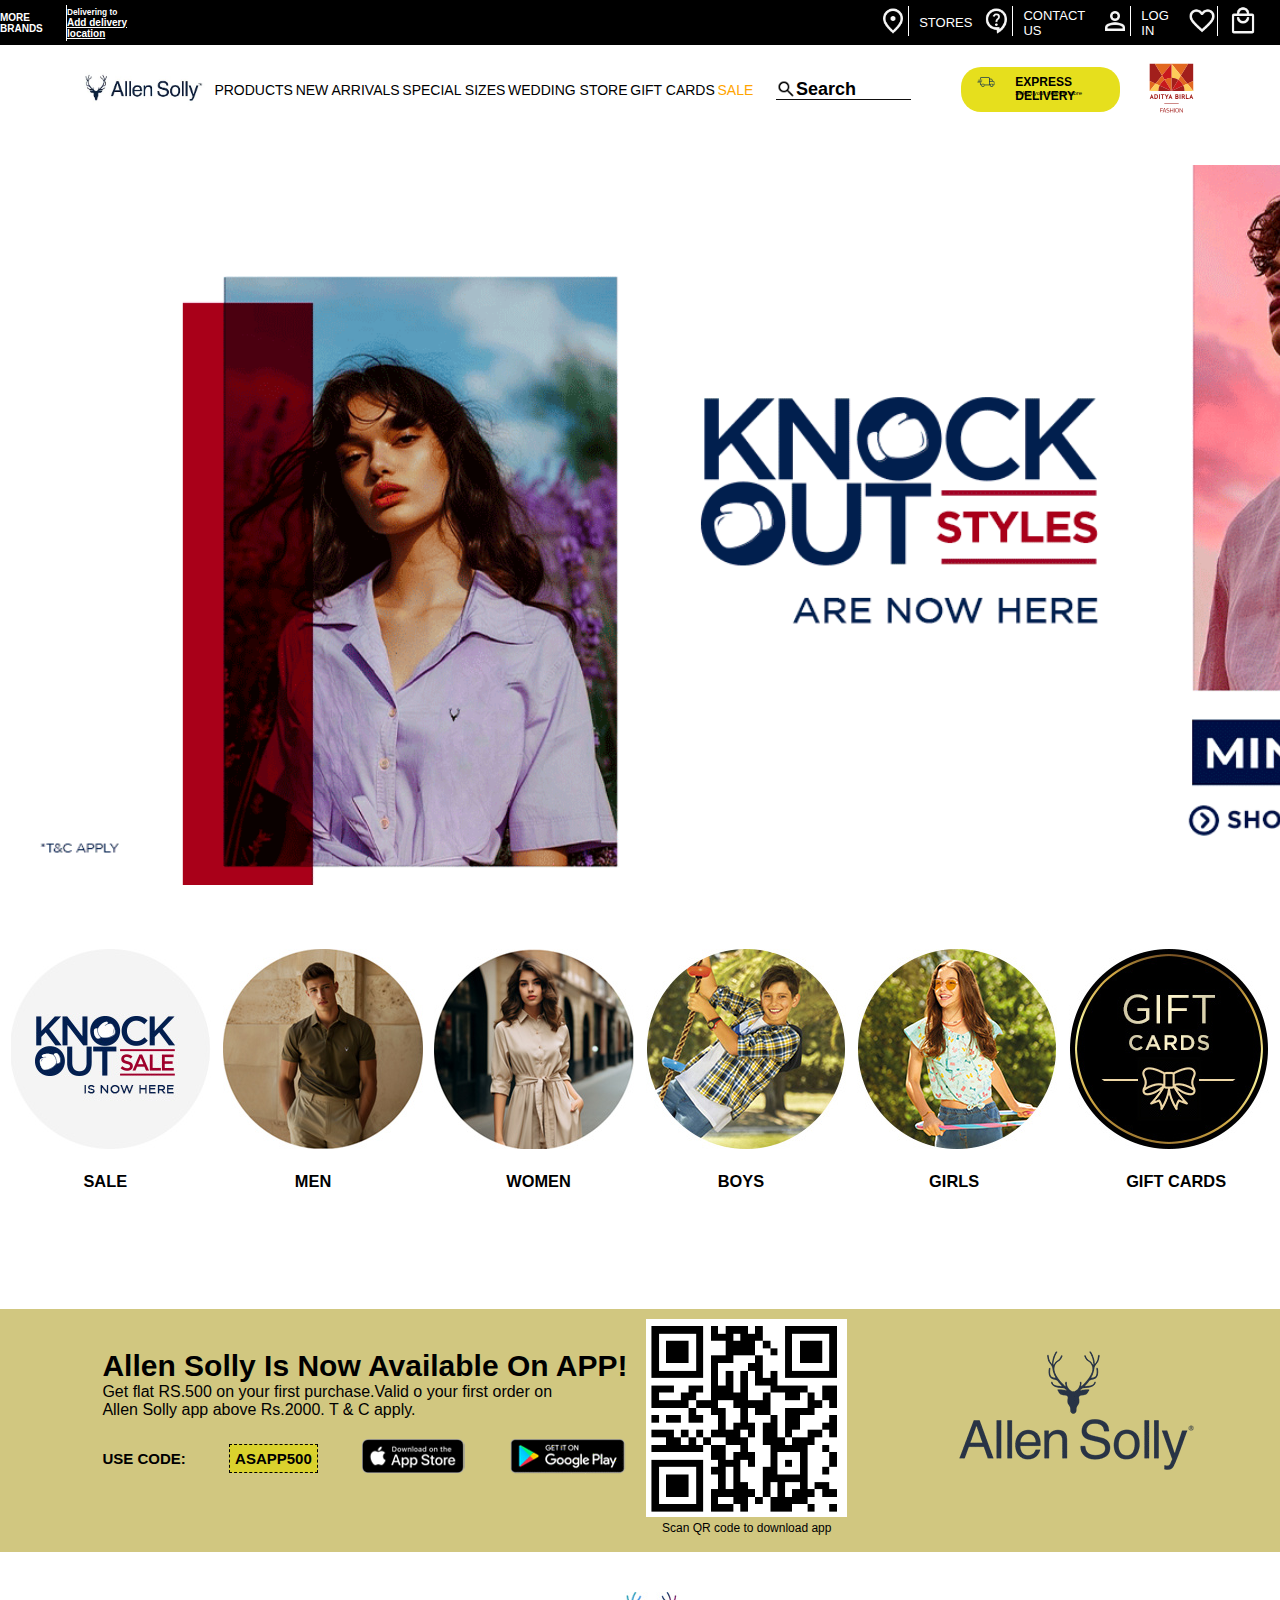
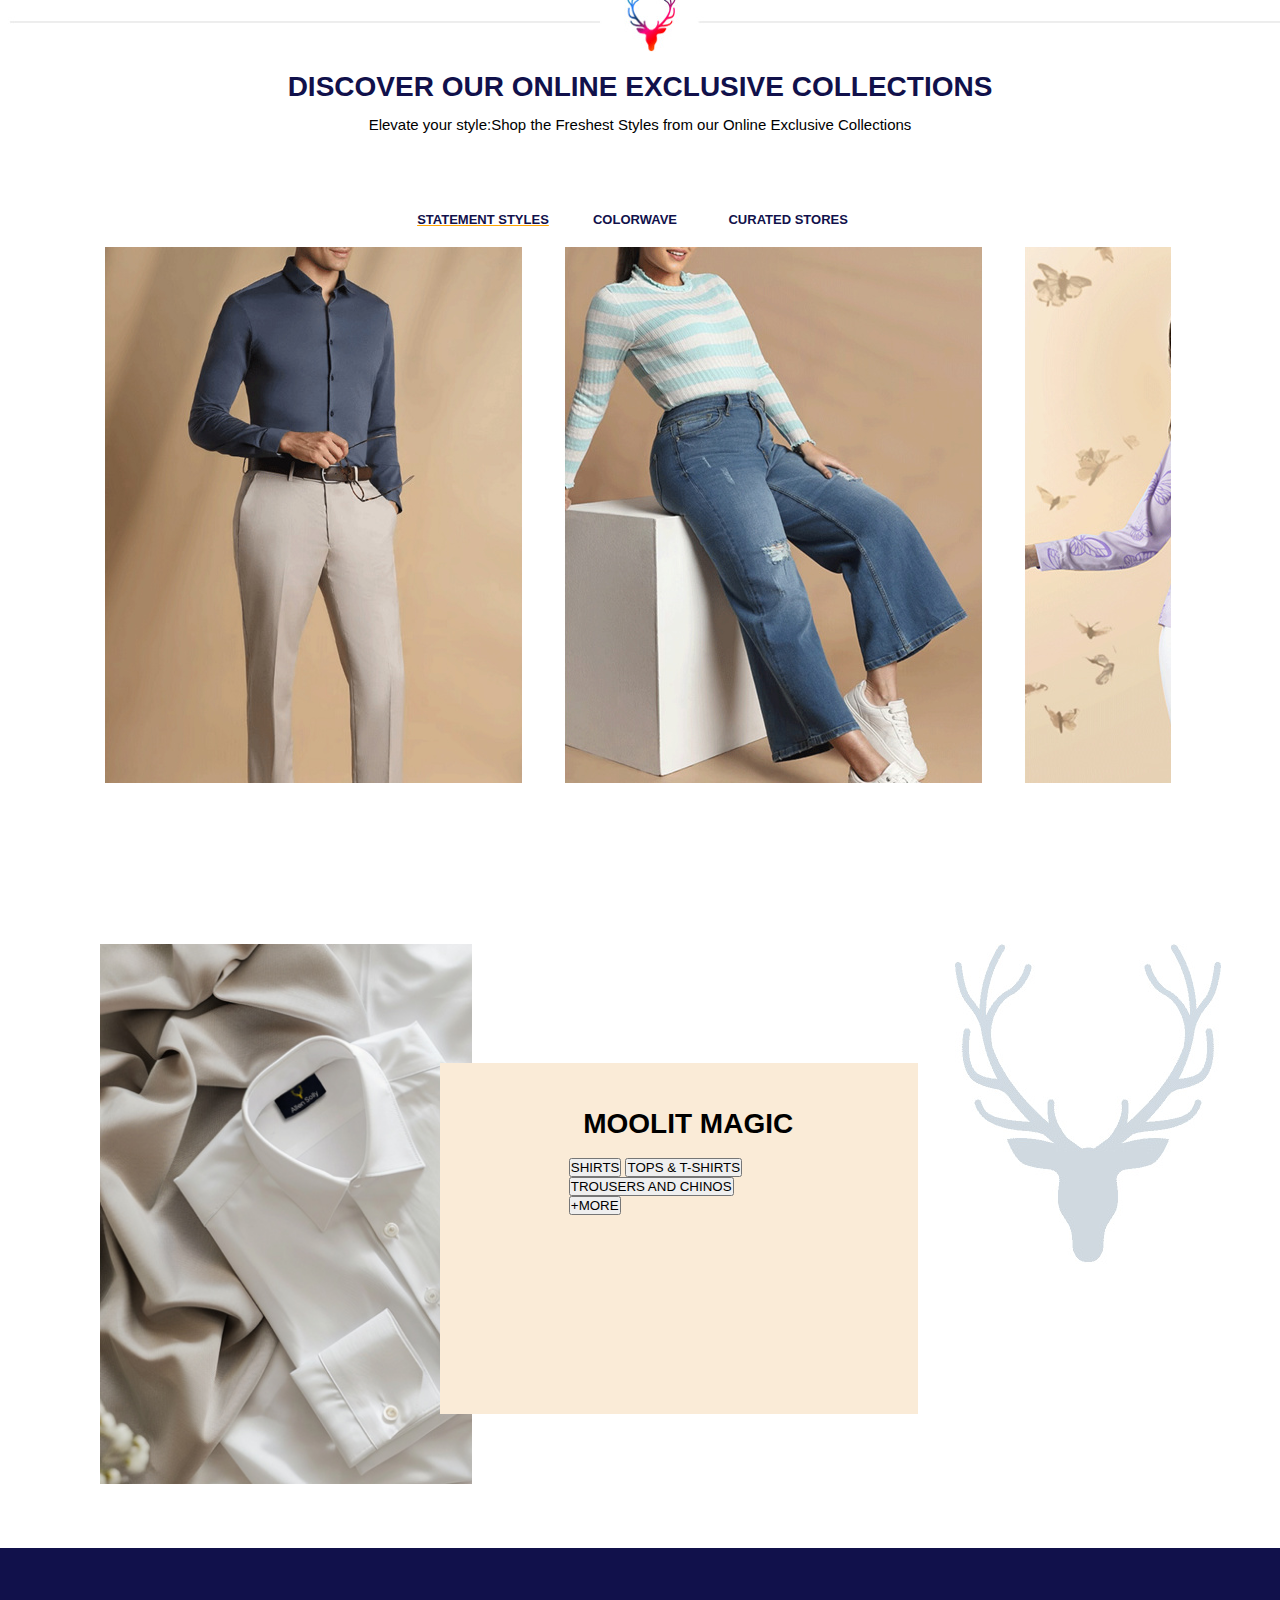
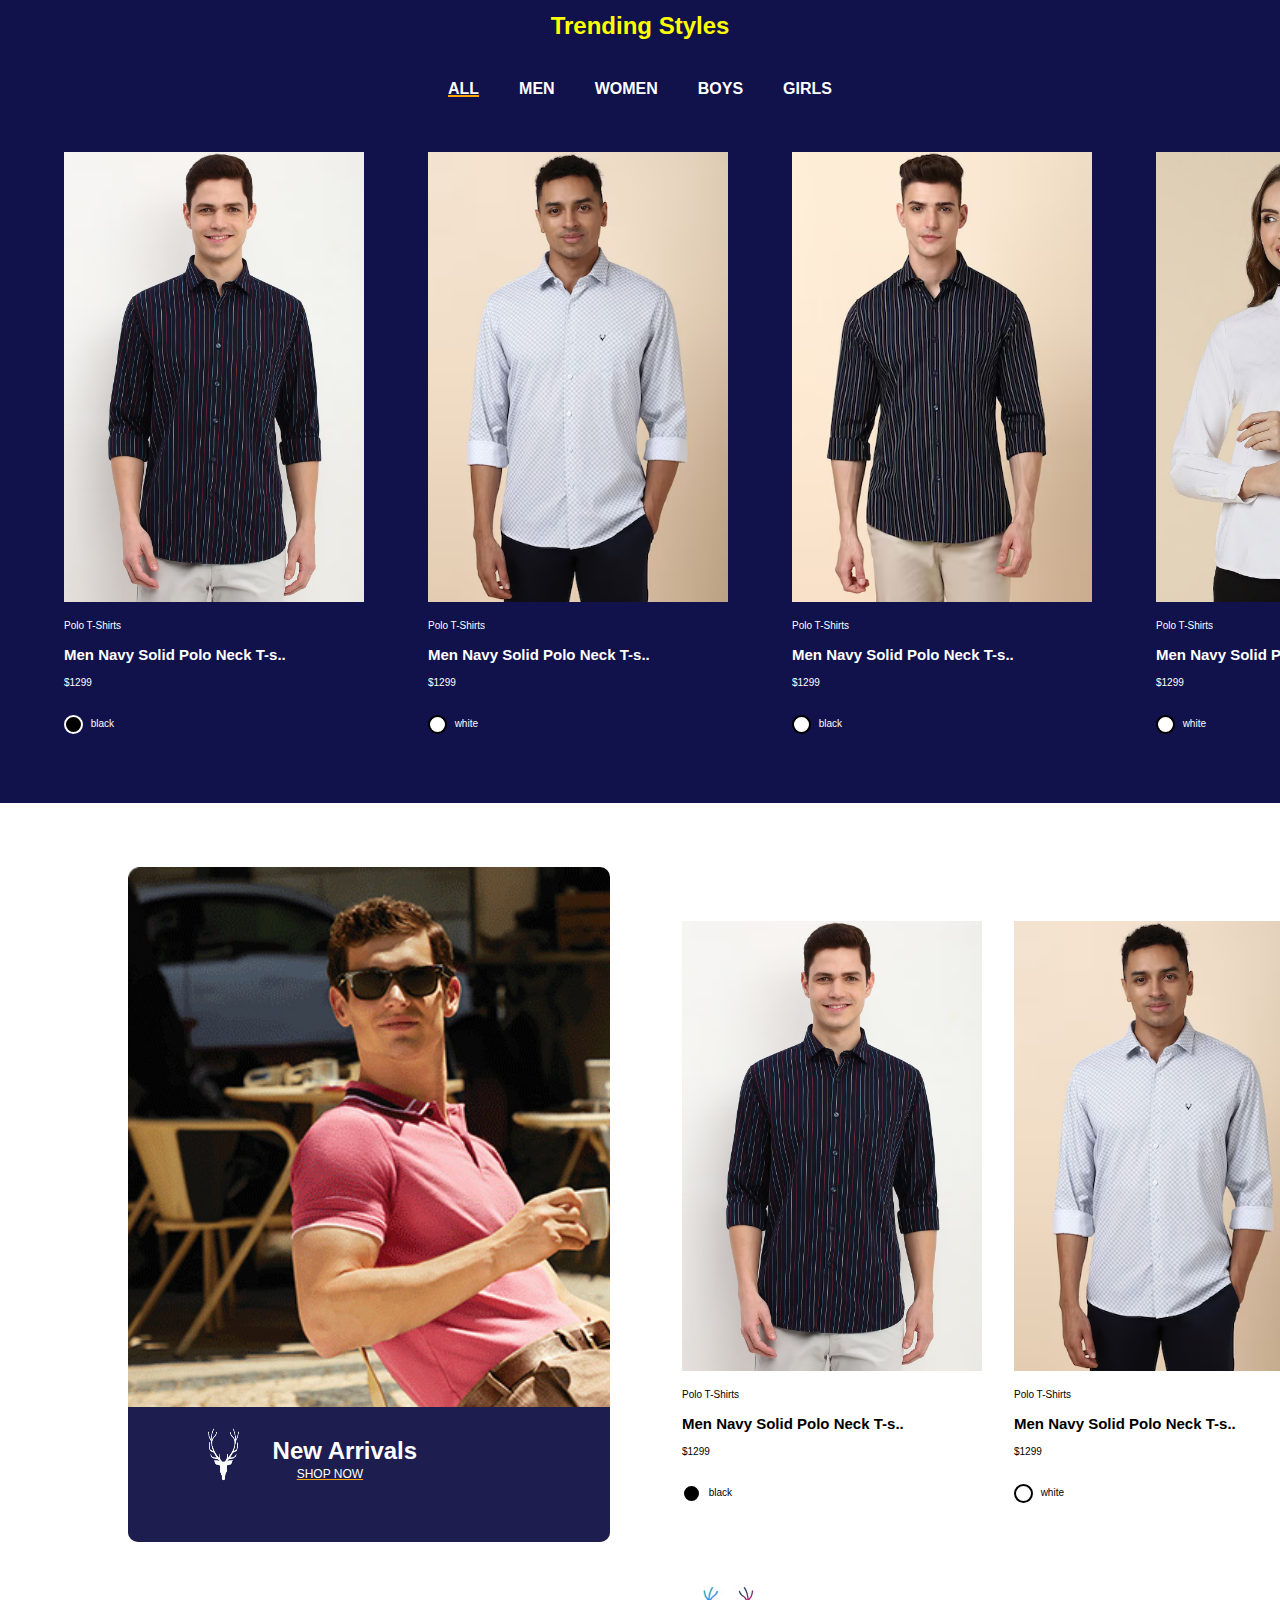
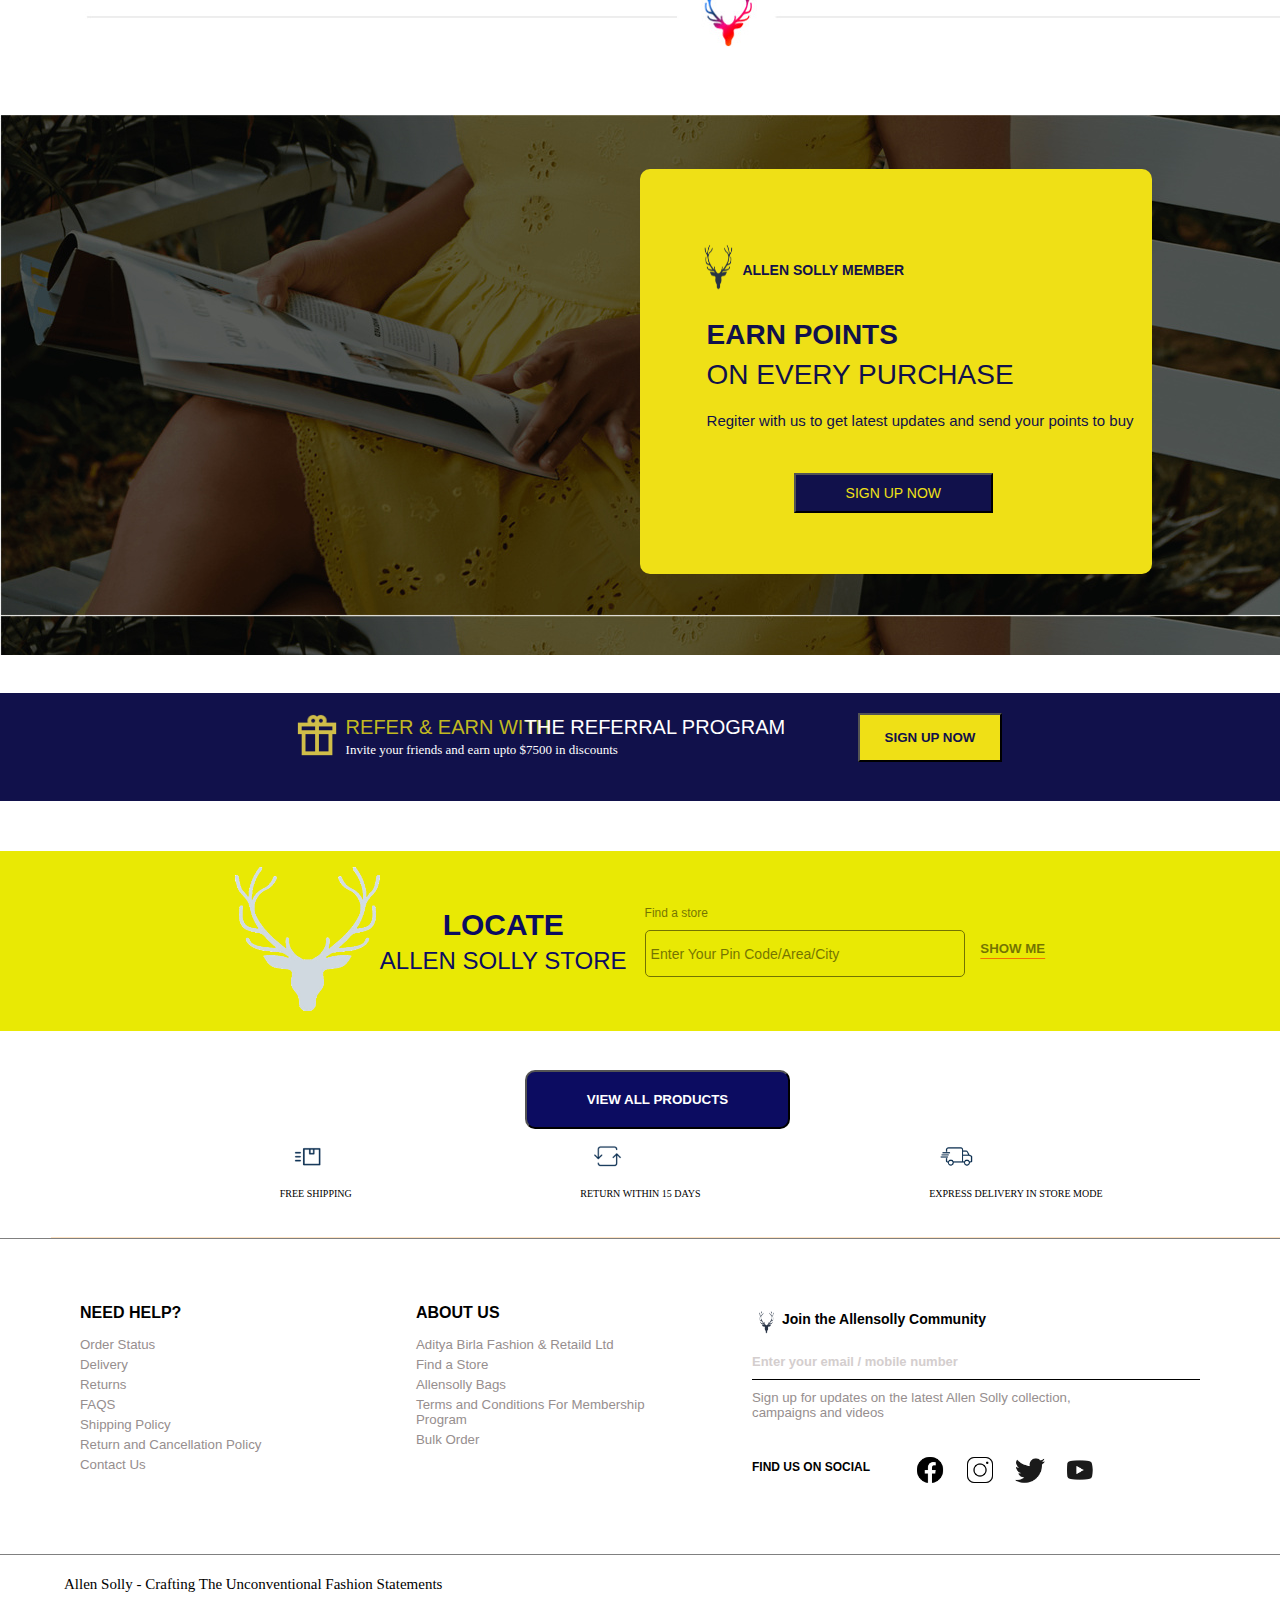
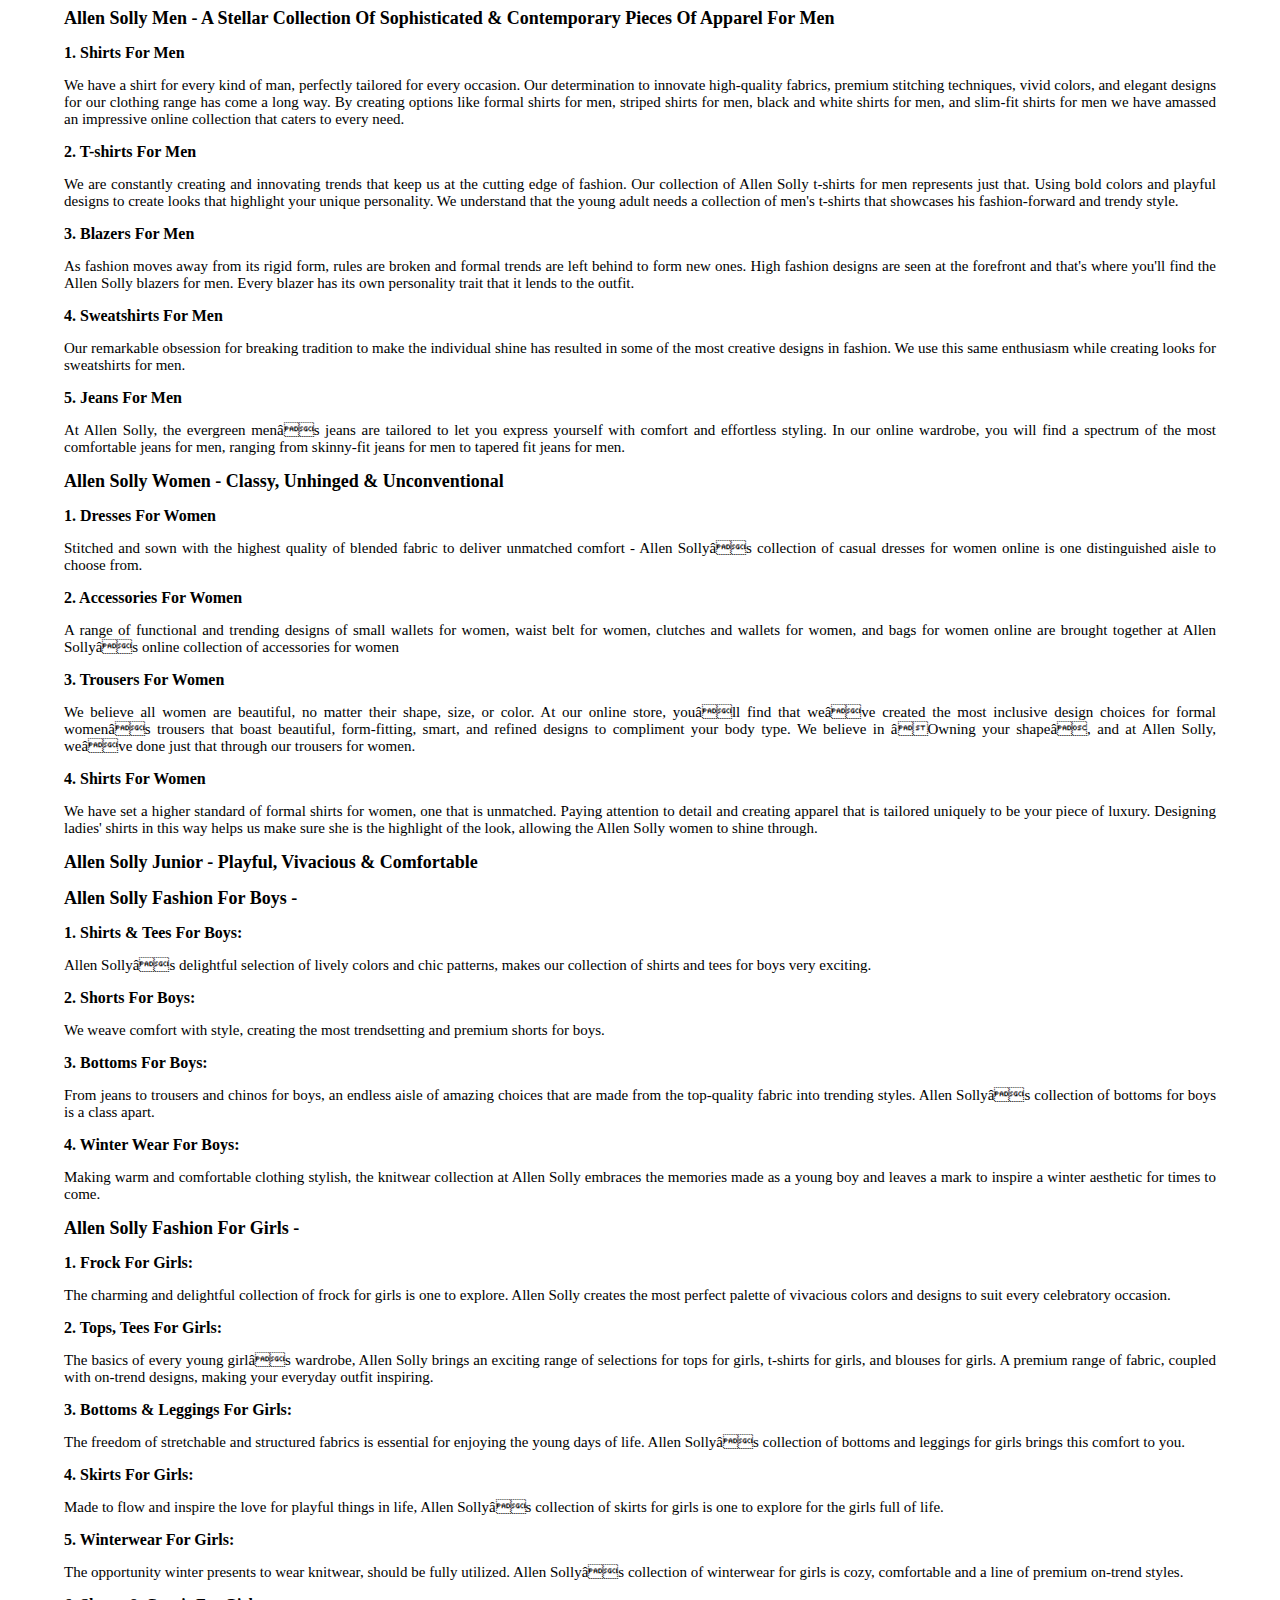
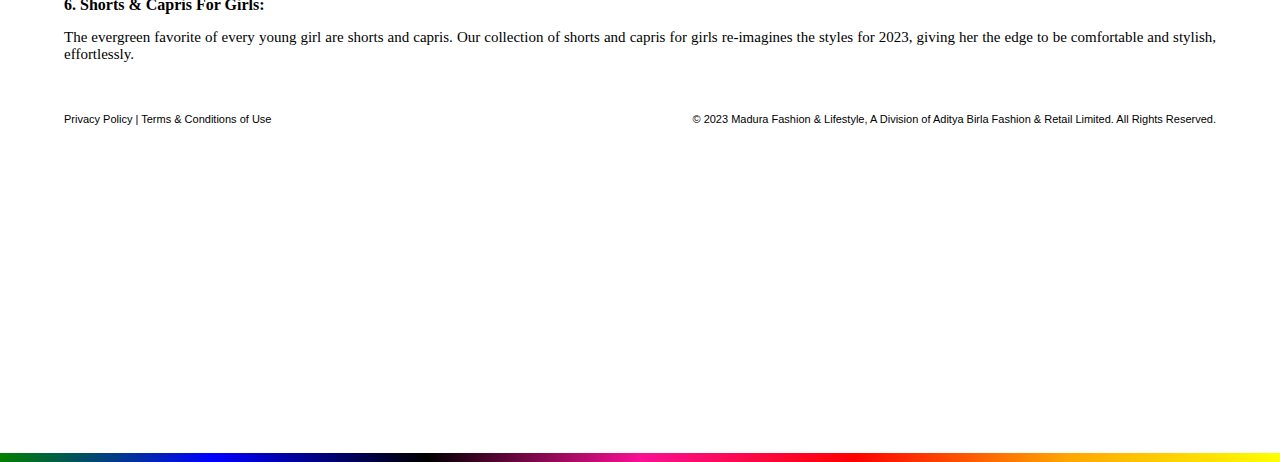
<file: allen.html>
<!DOCTYPE html>
<html lang="en">
<head>
    <meta charset="UTF-8">
    <meta name="viewport" content="width=device-width, initial-scale=1.0">
    <title>Document</title>
    <link rel="stylesheet" href="allenstyle.css">
</head>
<body>
    <div class="head">
        <div class="left">
            <div class="more"><h4>MORE BRANDS</h4></div>
            <div class="del">
                <h5>Delivering to</h5>
                <p><u><b>Add delivery location</b></u></p>
            </div>
        </div>
        <div class="right">
            <ul>
                <li>
                    <img src="./images/location.png" alt=""class="im">
                </li>
                <li>STORES</li>
                <li><img src="./images/i.png" alt="" class="im"></li>
                <li>CONTACT US</li>
                <li><img src="./images/PERSON.png" alt="" class="im"></li>
                <li>LOG IN</li>
                <li><img src="./images/favorite.png" alt="" class="im"></li>
                <li><img src="./images/cart.png" alt="" ></li>
            </ul>
        </div>
    </div>
    <div class="nav">
        <div class="left2">
            <div class="allen"><img src="./images/allen.jpg" alt="">
            </div>
            <div class="navbar">
                <ul>
                    <li>PRODUCTS</li>
                    <li>NEW ARRIVALS</li>
                    <li>SPECIAL SIZES</li>
                    <li>WEDDING STORE</li>
                    <li>GIFT CARDS</li>
                    <li style="color: orange;">SALE</li>
                </ul>
            </div>
        </div>
        <div class="right2">
            <div class="cont">
                <div class="searchim">
                    <div class="ico">
                        <img src="./images/search.png" alt="" height="20px" width="20px">
                    </div>
                    <div class="fns">
                        <h1 style="font-size: 18px;font-family: Arial, Helvetica, sans-serif;">Search</h1>
                    </div>
                    
                </div>
                <div class="ed">
                    <div class="truck"><img src="./images/van2.png" alt=""></div>
                    <h1 class="expr">EXPRESS DELIVERY</h1>
                    <p>Select your nearest store</p>
                </div>
                <div class="adi"><img src="./images/ambani.svg" alt=""></div>
            </div>
        </div>
        </div>

<div class="caro">
</div>
<div class="knock">
    <div class="one">
        <img src="./images/1.jpeg" alt="">
        <h3>SALE</h3>
    </div>
    <div class="two">
        <img src="./images/2 (2).jpeg" alt="">
        <h3>MEN</h3>
    </div>
    <div class="three">
        <img src="./images/3.jpeg" alt="">
        <h3>WOMEN</h3>
    </div>
    <div class="four">
        <img src="./images/4 (2).jpeg" alt="">
        <h3>BOYS</h3>
    </div>
    <div class="five">
        <img src="./images/5 (2).jpeg" alt="">
        <h3>GIRLS</h3>
    </div>
    <div class="six">
        <img src="./images/6.jpeg" alt="">
        <div class="gif">        <h3>GIFT CARDS</h3>
        </div>
    </div>
</div>
<div class="qr">
    <div class="content">
        <h2>Allen Solly Is Now Available On APP!</h2>
        <p>Get flat RS.500 on your first purchase.Valid o your first order on <br> Allen Solly app above Rs.2000. T & C apply. </p>
        <div class="code">
            <ul>
                <li>USE CODE:</li>
                <li class="cc">ASAPP500</li>
                <li><img src="./images/appstore.png" alt=""></li>
                <li><img src="./images/gplay.png" alt=""></li>
            </ul>
        </div>
    </div>
    <div class="qrimg">
        <div class="qcode">
            <img src="./images/qr code.png" alt="qrcode">
            <p>Scan QR code to download app</p>
        </div>
    </div>
    <div class="asol">
        <img src="./images/lln.png" alt="">
    </div>
</div>
<div class="logdiv">
    <img src="./images/headr (1).jpeg" alt="">
    <h2>DISCOVER OUR ONLINE EXCLUSIVE COLLECTIONS </h2>
    <p>Elevate your style:Shop the Freshest Styles from our Online Exclusive Collections</p>
</div>
<div class="scroll1">
    <div class="schead">
        <ul>
            <li style="text-decoration: 1.2px underline orange;">STATEMENT STYLES</li>
            <li style="padding-left: 9%;">COLORWAVE</li>
            <li >CURATED STORES</li>
        </ul>
    </div>
    <div class="card1">
        <div class="card1im">
            <img src="./images/men1.jpeg" alt="">
        </div>
        <div class="card1im">
            <img src="./images/pant.jpeg" alt="">
        </div>
        <div class="card1im">
            <img src="./images/women.jpeg" alt="">          
        </div>
        <div class="card1im">
            <img src="./images/bag.jpeg" alt="">
       
        </div>
    </div>
</div>
<div class="moonlit">
    <div class="box4">
        <div class="buto">
            <h4>MOOLIT MAGIC</h4> 
            <div class="mm1">
                <button>SHIRTS</button>
                <button>TOPS & T-SHIRTS</button>
            </div>
            <div class="mm2">
                <button>TROUSERS AND CHINOS</button>
                <button>+MORE</button>
            </div>
        </div>
    </div>
    <div class="shirt">
    </div>
    <div class="allenl">
        <img src="./images/logos.jpeg" alt="">
    </div>
</div>
<div class="trending">
    <h2>Trending Styles</h2>
    <div class="all">
        <ul>
            <li style="text-decoration: 2px underline orange;"><b>ALL</b></li>
            <li><b>MEN</b></li>
            <li><b>WOMEN</b></li>
            <li><b>BOYS</b></li>
            <li><b>GIRLS</b></li>
        </ul>
    </div>
    <div class="scroll2">
        <div class="card2"><img src="./images/shirt1" alt="">
        <p>Polo T-Shirts</p>
        <h3>Men Navy Solid Polo Neck T-s..</h2>
        <p>$1299</p>
    <div class="r">
        <div class="radio1">
        </div>
        <div class="color"><p>black</p></div>
    </div>
    </div>
        <div class="card2"><img src="./images/shirt2" alt="">
            <p>Polo T-Shirts</p>
            <h3>Men Navy Solid Polo Neck T-s..</h2>
            <p>$1299</p>
          <div class="r">
            <div class="radio2">
            </div>
            <div class="color"><p>white</p></div>
          </div>
        
        </div>
        <div class="card2"><img src="./images/shirt3" alt="">
            <p>Polo T-Shirts</p>
            <h3>Men Navy Solid Polo Neck T-s..</h2>
            <p>$1299</p>
           <div class="r">
            <div class="radio3">
            </div>
            <div class="color"><p>black</p></div>
           </div>
        </div>
        <div class="card2"><img src="./images/shirt7" alt="">
            <p>Polo T-Shirts</p>
            <h3>Men Navy Solid Polo Neck T-s..</h2>
            <p>$1299</p>
            <div class="r">
                <div class="radio4">
                </div>
                <div class="color"><p>white</p></div>
            </div>
        </div>
        <div class="card2"><img src="./images/shirt6" alt="">
            <p>Polo T-Shirts</p>
            <h3>Men Navy Solid Polo Neck T-s..</h2>
            <p>$1299</p>
           <div class="r">
            <div class="radio5">
            </div>
            <div class="color"><p>white</p></div>
           </div>
        </div>
        <div class="card2"><img src="./images/shirt8" alt="">
            <p>Polo T-Shirts</p>
            <h3>Men Navy Solid Polo Neck T-s..</h2>
            <p>$1299</p>
         <div class="r">
            <div class="radio6">
            </div>
            <div class="color"><p>blue</p></div>
         </div>
        </div>
        <div class="card2"><img src="./images/shirt9" alt="">
            <p>Polo T-Shirts</p>
            <h3>Men Navy Solid Polo Neck T-s..</h2>
            <p>$1299</p>
           <div class="r">
            <div class="radio7">
            </div>
            <div class="color"><p>yellow</p></div>
           </div>
        </div>
        <div class="card2"><img src="./images/shirt10" alt="">
            <p>Polo T-Shirts</p>
            <h3>Men Navy Solid Polo Neck T-s..</h2>
            <p>$1299</p>
            <div class="r">
                <div class="radio8">
                </div>
                <div class="color"><p>skyblue</p></div>
            </div>
        </div>
        <div class="card2"><img src="./images/40-alsfacufs28137-allen-solly-original-imagz5hnarhpnqem.webp" alt="">
            <p>Polo T-Shirts</p>
            <h3>Men Navy Solid Polo Neck T-s..</h2>
            <p>$1299</p>
            <div class="r">
                <div class="radio9">
                </div>
                <div class="color"><p>blue</p></div>
            </div>
        </div>
        <div class="card2"><img src="./images/shirt11" alt="">
            <p>Polo T-Shirts</p>
            <h3>Men Navy Solid Polo Neck T-s..</h2>
            <p>$1299</p>
            <div class="r">  <div class="radio10">
            </div>
            <div class="color"><p>white</p></div></div>
          
        </div>
    </div>
</div>
<div class="newarri">
    <div class="neww">
        <div class="newfoot">
            <img src="./images/whiteas-removebg-preview.png" alt="">
            <h2>New Arrivals</h2>
            <p>SHOP NOW</p>
        </div>
    </div>
   
        <div class="new1">
        <div class="scroll2">
            <div class="card2"><img src="./images/shirt1" alt="">
            <p>Polo T-Shirts</p>
            <h3>Men Navy Solid Polo Neck T-s..</h2>
            <p>$1299</p>
            <div class="r">
                <div class="radio1">
                </div>
                <div class="color"><p>black</p></div>
            </div>
            </div>
            <div class="card2"><img src="./images/shirt2" alt="">
                <p>Polo T-Shirts</p>
                <h3>Men Navy Solid Polo Neck T-s..</h2>
                <p>$1299</p>
              <div class="r">
                <div class="radio2">
                </div>
                <div class="color"><p>white</p></div>
              </div>
            
            </div>
            <div class="card2"><img src="./images/shirt3" alt="">
                <p>Polo T-Shirts</p>
                <h3>Men Navy Solid Polo Neck T-s..</h2>
                <p>$1299</p>
               <div class="r">
                <div class="radio3">
                </div>
                <div class="color"><p>black</p></div>
               </div>
            </div>
            <div class="card2"><img src="./images/shirt7" alt="">
                <p>Polo T-Shirts</p>
                <h3>Men Navy Solid Polo Neck T-s..</h2>
                <p>$1299</p>
                <div class="r">
                    <div class="radio4">
                    </div>
                    <div class="color"><p>white</p></div>
                </div>
            </div>
            <div class="card2"><img src="./images/shirt6" alt="">
                <p>Polo T-Shirts</p>
                <h3>Men Navy Solid Polo Neck T-s..</h2>
                <p>$1299</p>
               <div class="r">
                <div class="radio5">
                </div>
                <div class="color"><p>white</p></div>
               </div>
            </div>
            <div class="card2"><img src="./images/shirt8" alt="">
                <p>Polo T-Shirts</p>
                <h3>Men Navy Solid Polo Neck T-s..</h2>
                <p>$1299</p>
             <div class="r">
                <div class="radio6">
                </div>
                <div class="color"><p>blue</p></div>
             </div>
            </div>
            <div class="card2"><img src="./images/shirt9" alt="">
                <p>Polo T-Shirts</p>
                <h3>Men Navy Solid Polo Neck T-s..</h2>
                <p>$1299</p>
               <div class="r">
                <div class="radio7">
                </div>
                <div class="color"><p>yellow</p></div>
               </div>
            </div>
            <div class="card2"><img src="./images/shirt10" alt="">
                <p>Polo T-Shirts</p>
                <h3>Men Navy Solid Polo Neck T-s..</h2>
                <p>$1299</p>
                <div class="r">
                    <div class="radio8">
                    </div>
                    <div class="color"><p>skyblue</p></div>
                </div>
            </div>
            <div class="card2"><img src="./images/40-alsfacufs28137-allen-solly-original-imagz5hnarhpnqem.webp" alt="">
                <p>Polo T-Shirts</p>
                <h3>Men Navy Solid Polo Neck T-s..</h2>
                <p>$1299</p>
                <div class="r">
                    <div class="radio9">
                    </div>
                    <div class="color"><p>blue</p></div>
                </div>
            </div>
            <div class="card2"><img src="./images/shirt11" alt="">
                <p>Polo T-Shirts</p>
                <h3>Men Navy Solid Polo Neck T-s..</h2>
                <p>$1299</p>
                <div class="r">  <div class="radio10">
                </div>
                <div class="color"><p>white</p></div></div>
              
            </div>
        </div>
    </div>
</div>
<div class="logdiv2">
    <img src="./images/headr (1).jpeg" alt="">
</div>
<div class="blackf">
    <div class="yellob">
        <img src="./images/aslogo2.png" alt="">
        <h3>ALLEN SOLLY MEMBER</h3>
        <h2><b>EARN POINTS</b></h2>
        <h4>ON EVERY PURCHASE</h4>
        <p>Regiter with us to get latest updates and send your points to buy</p>
        <button>SIGN UP NOW</button>
    </div>
</div>
<div class="yello2">
    <img src="./images/gift.png" alt="">
    <h2>REFER & EARN WITH</h2>
    <h3>THE REFERRAL PROGRAM</h3>
    <p>Invite your friends and earn upto $7500 in discounts</p>
    <button>SIGN UP NOW</button>
</div>
<div class="samcon2">
    <div class="sam1">
        <div class="isr">
            <img src="./images/fx.png" alt="">
        </div>
        <div class="tsr">
            <h2 style="text-align: center; font-size:30px; margin-bottom:5px;">LOCATE </h2>
            <h2 style="font-weight: lighter;">ALLEN SOLLY STORE </h2>
        </div>
        <div class="find">
            <h4 style="font-weight: lighter;">Find a store</h4>
            <div class="boxie">
                <h3 style="font-weight: lighter;">Enter Your Pin Code/Area/City</h3>
            </div>
        </div>
        <div class="rookie">
            <h5>SHOW ME</h5>
        </div>
    </div>
</div>
<div class="view">
    <button>VIEW ALL PRODUCTS</button>
</div>
<div class="symbols">
    <div class="sym"><img src="./images/freeship.png" alt="">
    <p>FREE SHIPPING</p>
</div>
    <div class="sym"><img src="./images/return.png" alt="">
    <p>RETURN WITHIN 15 DAYS</p>
    </div>
    <div class="sym"><img src="./images/del.png" alt="">
    <p>EXPRESS DELIVERY IN STORE MODE</p>
    </div>
</div>
<div class="samcon">
    <div class="sam">
        <div class="help">
            <h4>NEED HELP?</h4>
            <div class="me">
                <h5>Order Status</h5>
                <h5>Delivery</h5>
                <h5>Returns</h5>
                <h5>FAQS</h5>
                <h5>Shipping Policy</h5>
                <h5>Return and Cancellation Policy</h5>
                <h5>Contact Us</h5>
            </div>
        </div>
        <div class="help">
            <h4>ABOUT US</h4>
            <div class="me">
                <h5>Aditya Birla Fashion & Retaild Ltd</h5>
                <h5>Find a Store</h5>
                <h5>Allensolly Bags</h5>
                <h5>Terms and Conditions For Membership Program</h5>
                <h5>Bulk Order</h5>
            </div>
        </div>
        <div class="helpi">
            <div class="ikk">
                <img src="./images/aslogo2.png" alt="">
                <h4>Join the Allensolly Community</h4>
            </div>
            
            <div class="errrr">
                <h6>Enter your email / mobile number</h6>
            </div>
            <h5> Sign up for updates on the latest Allen Solly collection,<br> campaigns and videos</h5>
            <div class="social">
                <div class="sr">
                    <h4>FIND US ON SOCIAL</h4>
                </div>
               <div class="srp">
                    <ul>
                        <li><img src="./images/fb.png" alt=""></li>
                        <li><img src="./images/ins.png" alt=""></li>
                        <li><img src="./images/twi.png" alt=""></li>
                        <li><img src="./images/yt.png" alt=""></li>
                    </ul>
               </div>
            </div>
        </div>
    </div>
    
</div>
<div class="mlast">
    <div class="last">
        <p style="font-family:Georgia, 'Times New Roman', Times, serif; margin-bottom:15px;">Allen Solly - Crafting The Unconventional Fashion Statements</p>
        <h3>Allen Solly Men - A Stellar Collection Of Sophisticated & Contemporary Pieces Of Apparel For Men</h3>
        <h4>1. Shirts For Men</h4>
        We have a shirt for every kind of man, perfectly tailored for every occasion. Our determination to innovate high-quality fabrics, premium stitching techniques, vivid colors, and elegant designs for our clothing range has come a long way. By creating options like formal shirts for men, striped shirts for men, black and white shirts for men, and slim-fit shirts for men we have amassed an impressive online collection that caters to every need.
        
        <h4>2. T-shirts For Men</h4>
        We are constantly creating and innovating trends that keep us at the cutting edge of fashion. Our collection of Allen Solly t-shirts for men represents just that. Using bold colors and playful designs to create looks that highlight your unique personality. We understand that the young adult needs a collection of men's t-shirts that showcases his fashion-forward and trendy style.
        
        <h4>3. Blazers For Men</h4>
        As fashion moves away from its rigid form, rules are broken and formal trends are left behind to form new ones. High fashion designs are seen at the forefront and that's where you'll find the Allen Solly blazers for men. Every blazer has its own personality trait that it lends to the outfit.
        
        
        
        <h4>4. Sweatshirts For Men</h4>
        
        Our remarkable obsession for breaking tradition to make the individual shine has resulted in some of the most creative designs in fashion. We use this same enthusiasm while creating looks for sweatshirts for men.
        
        <h4>5. Jeans For Men</h4>
        At Allen Solly, the evergreen menâs jeans are tailored to let you express yourself with comfort and effortless styling. In our online wardrobe, you will find a spectrum of the most comfortable jeans for men, ranging from skinny-fit jeans for men to tapered fit jeans for men.
        
        <h3>Allen Solly Women - Classy, Unhinged & Unconventional</h3>
        <h4>1. Dresses For Women</h4>
        Stitched and sown with the highest quality of blended fabric to deliver unmatched comfort - Allen Sollyâs collection of casual dresses for women online is one distinguished aisle to choose from.
        
        <h4>2. Accessories For Women</h4>
        A range of functional and trending designs of small wallets for women, waist belt for women, clutches and wallets for women, and bags for women online are brought together at Allen Sollyâs online collection of accessories for women
        
        <h4>3. Trousers For Women</h4>
        
        We believe all women are beautiful, no matter their shape, size, or color. At our online store, youâll find that weâve created the most inclusive design choices for formal womenâs trousers that boast beautiful, form-fitting, smart, and refined designs to compliment your body type. We believe in âOwning your shapeâ, and at Allen Solly, weâve done just that through our trousers for women.
        
        <h4>4. Shirts For Women</h4>
        We have set a higher standard of formal shirts for women, one that is unmatched. Paying attention to detail and creating apparel that is tailored uniquely to be your piece of luxury. Designing ladies' shirts in this way helps us make sure she is the highlight of the look, allowing the Allen Solly women to shine through.
        
        <h3>Allen Solly Junior - Playful, Vivacious & Comfortable</h3>
        
        <h3>Allen Solly Fashion For Boys -</h3>
        <h4>1. Shirts & Tees For Boys:</h4>
        Allen Sollyâs delightful selection of lively colors and chic patterns, makes our collection of shirts and tees for boys very exciting.
        
        <h4>2. Shorts For Boys:</h4>
        We weave comfort with style, creating the most trendsetting and premium shorts for boys.
        
        <h4>3. Bottoms For Boys:</h4>
        From jeans to trousers and chinos for boys, an endless aisle of amazing choices that are made from the top-quality fabric into trending styles. Allen Sollyâs collection of bottoms for boys is a class apart.
        
        <h4>4. Winter Wear For Boys:</h4>
        Making warm and comfortable clothing stylish, the knitwear collection at Allen Solly embraces the memories made as a young boy and leaves a mark to inspire a winter aesthetic for times to come.
        
        <h3>Allen Solly Fashion For Girls -</h3>
        <h4>1. Frock For Girls:</h4>
        The charming and delightful collection of frock for girls is one to explore. Allen Solly creates the most perfect palette of vivacious colors and designs to suit every celebratory occasion.
        
        <h4>2. Tops, Tees For Girls:</h4>
        The basics of every young girlâs wardrobe, Allen Solly brings an exciting range of selections for tops for girls, t-shirts for girls, and blouses for girls. A premium range of fabric, coupled with on-trend designs, making your everyday outfit inspiring.
        
        <h4>3. Bottoms & Leggings For Girls:</h4>
        The freedom of stretchable and structured fabrics is essential for enjoying the young days of life. Allen Sollyâs collection of bottoms and leggings for girls brings this comfort to you.
        
        <h4>4. Skirts For Girls:</h4>
        Made to flow and inspire the love for playful things in life, Allen Sollyâs collection of skirts for girls is one to explore for the girls full of life.
        
        <h4>5. Winterwear For Girls:</h4>
        The opportunity winter presents to wear knitwear, should be fully utilized. Allen Sollyâs collection of winterwear for girls is cozy, comfortable and a line of premium on-trend styles.
        
        <h4>6. Shorts & Capris For Girls:</h4>
        The evergreen favorite of every young girl are shorts and capris. Our collection of shorts and capris for girls re-imagines the styles for 2023, giving her the edge to be comfortable and stylish, effortlessly.
        <div class="ldiv">
            <div class="ldiv1">
                Privacy Policy | Terms & Conditions of Use
            </div>
            <div class="ldiv2">
                © 2023 Madura Fashion & Lifestyle, A Division of Aditya Birla Fashion & Retail Limited. All Rights Reserved.
            </div>
        </div>
    </div>
    
</div>
<div class="footer">
        
</div>
</body>
</html>
</file>
<file: allenstyle.css>
*{
    margin: 0;
    padding: 0;
}
body{
    overflow-x: hidden;
}
.head{
    background-color: black;
    width: 100%;
    height: 5vh;
    display: flex;
    justify-content: space-between;
    align-items: center;
}
.left{  
    width: 15%;
    height: 4vh;
    display: flex;
    justify-content: space-evenly;
    color: white;
    align-items: center;
    font-family: Arial, Helvetica, sans-serif;
}
.more{
    width: 40%;
    height: 4vh;
    color: white;
    font-size: 10px;
    display: flex;
    border-right: 1px solid white;
    align-items: center;
}
.del{
    font-size: 10px;
}
.right{
    width: 100%;
    height: 3vh;
    display: flex;
    justify-content: end;
}
.right ul{
    width: 35%;
    display: flex;
    justify-content: space-between;
    list-style-type: none;
    color:white;
    font-family: Arial, Helvetica, sans-serif;
    font-size: 13px;
    align-items: center;
    margin-right: 2%;
}
.right li{
    padding-left: 10px;
}
.right img{
    width: 30px;
    height: 30px;
}
.im{
    border-right: 1px solid white;
}
.nav{
    z-index: 5;
    position: -webkit-sticky;
    position: sticky;
    top: 0;
    width: 100%;
    height: 10vh;
    display: flex;
    justify-content: space-between;
    background-color: white;
}
.left2{
    width:60%;
    height: 10vh;
    display: flex;
    justify-content: space-between;
    align-items: center;
}
.allen{
    width: 20%;
    margin-left: 10%;
}
.allen img{
    width: 100%;
    height: 100%;
}
.navbar{
    width: 80%;
}
.navbar ul{
    width: 100%;
    display: flex;
    justify-content: space-evenly;
    font-size: 14px;
}
.navbar li{
    list-style-type: none;
    font-family: Arial, Helvetica, sans-serif;
}
.navbar li:hover{
    text-decoration: 1px underline brown;
}
.right2{
    width: 40%;
    display: flex;
    align-items: center;
    margin-left: 20px;
}
.cont{
    display: flex;
    justify-content: space-between;
    align-items: center;
    width: 100%;
}
.searchim{
    display: flex;
    width: 40%;
    height: 20px;
    border-bottom: 1px solid rgb(15, 14, 14);
}
.ed{
    font-family: Arial, Helvetica, sans-serif;
   width: 44%;
   color: black;
   height: 5vh;
   font-size: 6px;
   background-color: rgb(230, 223, 29);
   margin-right: 5%;
   margin-left: 10%;
   border-radius: 20px;
   padding-bottom: -10px;
   position: relative;
   padding-left: 10px;
}
.adi{
    width: 40%;
    height: 40%;
}
.adi img{
    width: 39%;
    height: 45%;
}
.right li:hover{
    color: rgb(170, 137, 52);
    
}
.ed img{
    width: 20%;
    height: 10%;

}
.ed p{
    position: absolute;
    top: 23px;
    left: 54px;

}
.ed h1{
    position: absolute;
    top: 8px;
    left: 54px;
}
.caro{
    width: 100%;
    height: 80vh;
    background-color: aqua;
    margin-top: 30px;
    background-image: url(./images/caro.gif);
    object-fit: cover;
    background-repeat: no-repeat;
    background-size: cover;
}
.knock{
    width: 100%;
    height: 40vh;
    display: flex;
    justify-content: space-evenly;
    margin-top:5%;
    font-size: 14px;
    font-weight: lighter;
    font-family:Arial, Helvetica, sans-serif;
}
.knock h3{
    margin-top: 20px;
    margin-left: 36%;
}
.gif{
    margin-right: 20%;
}
.qr{
    display: flex;
    justify-content: space-between;
    width: 100%;
    height: 27vh;
    background-color: rgb(209, 199, 128);
}
.content{
    margin-left: 8%;
    font-family: Arial, Helvetica, sans-serif;
    margin-top: 40px;
    
}
.content h2{
    font-size: 30px;
    
}
.code ul{
    font-size: 15px;
    display: flex;
    justify-content: space-between;
    margin-top: 20px; 
    font-weight: bold;
    align-items: center;
}
.code li{
    list-style-type: none;
}
.code .cc{
    padding: 5px;
    border: 1px dashed black;
    background-color: rgb(218, 210, 45);
}
.qcode img{
    height: 22vh;
    margin-top: 10px;
}
.qcode p{
    font-size: 12px;
    text-align: center;
    font-family: Arial, Helvetica, sans-serif;
}
.logdiv{
    height: 20vh;
    width: 100%;
    text-align: center;
    padding: 40px 0;
}
.logdiv h2{
    font-family: Arial, Helvetica, sans-serif;
    font-size:28px;
    color: rgb(17, 17, 75);
    padding-top: 15px;
    padding-bottom: 13px;
}
.logdiv p{
    font-family: Arial, Helvetica, sans-serif;
    font-size: 15px;
}
.scroll1{
    width: 100%;
    height: 60vh;
    /* background-color: aqua; */
}
.schead{
    font-weight: bold;
    display: flex;
    justify-content: space-evenly;
    color: rgb(17, 17, 75);
}
.schead li{
    list-style-type: none;
    width: 30%;
    font-family: Arial, Helvetica, sans-serif;
    font-size: 13px;
}
.schead ul{
    width: 35%;
    display: flex;
    justify-content: space-evenly;
}
.card1{
    width: 85%;
    display: flex;
    justify-content: space-between;
    overflow-x: scroll;
    margin-left: 6.5%;
   
    /* overflow-y: hidden; */
}
.card1im{
    width: 40rem;
    padding: 20px;
}
.moonlit{
    width: 83%;
    margin-left: 7.8%;
    height: 60vh;
    background-color: aqua;
    display: flex;
    position: relative;
    margin-top: 15%;
}
.buto{
    width:40%;
    margin-top: 20%;
    margin-left: 27%;
}
/* .buto button{
    width: 200px;
    height: 25px;
} */
.box4 h4{
    position: absolute;
    top: 13%;
    color:black;
    font-family: Arial, Helvetica, sans-serif;
    left: 30%;
    font-size: 28px;
}
.box4{
    position: absolute ;
    width: 45%;
    height: 65%;
    background-color: rgb(250, 235, 215);
    left: 32%;
    top: 22%;
}
.shirt{
    width: 35%;
    height: 60vh;
    background-image: url(./images/shirt.jpeg);
    object-fit: cover;
    background-color: red;
    background-repeat: no-repeat;
    background-size: cover;
}
.allenl{
    width: 65%;
    height: 60vh;
    background-color:white;
}
.allenl img{
    /* position: absolute; */
    right: 0;
    margin-left: 70%;
}
.trending{
    width: 100%;
    margin-top: 5%;
    height: 95vh;
    background-color: rgb(17, 17, 75);
    
}
.trending h2{
    color: yellow;
    font-family: Arial, Helvetica, sans-serif;
    text-align: center;
    padding-top: 5%;
}
.all{
    color: white;
    font-family: Arial, Helvetica, sans-serif;
    width: 30%;
    margin-left: 35%;
    margin-top: 40px;
}
.all ul{

    display: flex;
    justify-content: space-between;
}
.all li{
    list-style-type: none;
}
.scroll2{
    margin-top: 20px;
    width: 100%;
    height:70vh ;
    display: flex;
    justify-content: space-evenly;
    align-items: center;
    overflow-x: scroll;
    overflow-y:hidden;
}
.card2{
    width: 100%;
    height:90%;
    margin-left: 5%;
}
.card2 img{

    height:50vh;
 
}
.card2 h3{
    font-family: Arial, Helvetica, sans-serif;
    color: white;
    font-size: 15px;
}
.card2 p{
    font-family: Arial, Helvetica, sans-serif;
    color: white;
    font-size: 10px;
    line-height: 4.5vh;
}
.r{
    align-items: center;
    width: 50px;
    display: flex;
    justify-content: space-between;
}
.radio1{
    background-color: black;
    width: 15px;
    height: 15px;
    border: 2px solid white ;
    border-radius: 100%;
}
.radio2{
    background-color: white;
    width: 15px;
    height: 15px;
    border: 2px solid black ;
    border-radius: 100%;
}
.radio3{
    background-color: white;
    width: 15px;
    height: 15px;
    border: 2px solid black ;
    border-radius: 100%;
}
.radio4{
    background-color: white;
    width: 15px;
    height: 15px;
    border: 2px solid black ;
    border-radius: 100%; 
}
.radio5{
    background-color: white;
    width: 15px;
    height: 15px;
    border: 2px solid black ;
    border-radius: 100%;
}
.radio6{
    background-color: rgb(175, 175, 247);
    width: 15px;
    height: 15px;
    border: 2px solid black ;
    border-radius: 100%;
}
.radio7{
    background-color: yellow;
    width: 15px;
    height: 15px;
    border: 2px solid white;
    border-radius: 100%;
}
.radio8{
    background-color: skyblue;
    width: 15px;
    height: 15px;
    border: 2px solid black ;
    border-radius: 100%;
}
.radio9{
    background-color: blue;
    width: 15px;
    height: 15px;
    border: 2px solid white ;
    border-radius: 100%;
}
.radio10{
    background-color: white;
    width: 15px;
    height: 15px;
    border: 2px solid black ;
    border-radius: 100%;
}
.newarri{
    width: 100%;
    height: 80vh;
    margin-top: 5%;
    display: flex;
    justify-content:space-between ;
}
.neww{
    width: 40%;
    height: 75vh;
    margin-left: 10%;
    background-image: url(./images/AS.jpeg);
    object-fit: cover;
    background-color: blue;
    background-repeat: no-repeat;
    background-size: cover;
    border-radius: 10px;
    margin-right: 30px;
    position: relative;
}
.new1{
    width: 50%;
    height: 100%;
}
.new1 .card2 p{
    color:black ;
}
.new1 .card2 h3{
    color: black;
}
.scroll2{
    height: 75vh;
}
.newarri .scroll2{
    padding-left: 10px;   
}
.newfoot{
    position: absolute;
    height: 15vh;
    width: 100%;
    bottom: 0;
    background-color: rgb(29, 29, 80);
    border-radius: 0 0 10px 10px;
}
.newfoot img{
    position: absolute;
    width: 10%;
    height:50%;
    top: 10px;
    left: 15%;
}
.newfoot h2{
    position: absolute;
    color: white;
    font-family: Arial, Helvetica, sans-serif;
    top: 30px;
    left: 30%; 
}
.newfoot p{
    position: absolute;
    color: white;
    font-family: Arial, Helvetica, sans-serif;
    top: 60px;
    left: 35%; 
    font-size: 12px;
    text-decoration: 1px underline orange;
}
.logdiv2 img{
    margin-left: 6%;
}
.blackf{
    margin-top: 5%;
    position: relative;
    width: 100%;
    height: 60vh;
    background-color: aqua;
    background-image: url(./images/blackfade.jpeg);
}
.yellob{
    position: absolute;
    width: 40%;
    height: 45vh;
    border-radius: 10px;
    background-color: rgb(239, 224, 22);
    left: 50%;
    top: 10%;
}
.yellob img{
    position: absolute;
    left: 10%;
    top: 15%;
    width: 11%;
    height: 15%;
}
.yellob h3{
    position: absolute;
    font-family: Arial, Helvetica, sans-serif;
    color: rgb(17, 17, 75);
    left: 20%;
    top: 23%;
    font-size: 14px;
    font-weight: bold;
}
.yellob h2{
    position: absolute;
    font-family: Arial, Helvetica, sans-serif;
    color: rgb(17, 17, 75);
    left: 13%;
    top: 37%;
    font-size: 28px;
    font-weight: bold;
}
.yellob h4{
    position: absolute;
    font-family: Arial, Helvetica, sans-serif;
    color: rgb(17, 17, 75);
    left: 13%;
    top: 47%;
    font-size: 28px;
    font-weight: lighter;
}
.yellob p{
    position: absolute;
    font-family: Arial, Helvetica, sans-serif;
    color: rgb(17, 17, 75);
    left: 13%;
    top: 60%;
    font-size: 15px;
    font-weight: lighter;  
}
.yellob button{
    position: absolute;
    font-family: Arial, Helvetica, sans-serif;
    background-color: rgb(17, 17, 75);
    color: rgb(239, 224, 22);
    left: 30%;
    padding: 10px 50px;
    top: 75%;
    font-size: 14px;
    font-weight: lighter;  
}
.yello2{
    position: relative;
    margin-top: 3%;
    width: 100%;
    height: 12vh;
    background-color: rgb(17, 17, 75);
}
.yello2 img{
    position: absolute;
    margin-left: 23%;
    margin-top: 20px;
    width: 46px;
    height: 46px;
}
.yello2 h2{
    position: absolute;
    left: 27%;
    top: 23px;
    font-size: 20px; 
    color: rgb(193, 185, 33);
    font-family: Arial, Helvetica, sans-serif;
    font-weight: lighter;
}
.yello2 h3{
    font-weight: lighter;
    position: absolute;
    left: 41%;
    top: 23px;
    font-size: 20px; 
    font-family: Arial, Helvetica, sans-serif;
    color: white;
}
.yello2 p{
    position: absolute;
    left: 27%;
    top: 49px;
    font-size: 13px; 
    font-family:'Times New Roman', Times, serif;
    color: white;
}
.yello2 button{
    position: absolute;
    left: 67%;
    top: 20px;
    font-weight: bolder;
    padding: 15px 25px;
    color:rgb(17, 17, 75);
    background-color:rgb(239, 224, 22) ;
}
.samcon2{
    margin-top: 50px;
    background-color: rgb(233, 233, 4);
    width: 100%;
    height: 20vh;
    display: flex;
    justify-content: center;
    align-items: center;
}
.sam1{
    width: 80%;
    height: 100%;
    display: flex;
    justify-content: center;
    align-items: center;
}
.isr img{
    width: 145px;
    height: 145px;

}
.tsr{
    color: rgb(12, 12, 97);
    font-family: Arial, Helvetica, sans-serif;
}

.find{
    margin-left: 18px;
    font-family: 'Segoe UI', Tahoma, Geneva, Verdana, sans-serif;
    opacity: .5;
    font-size: 12px;
    font-weight: lighter;
}
.boxie{
    margin-top: 10px;
    border: 1px solid black;
    padding: 15px 125px 15px 5px;
    border-radius: 5px;
    height: 15px;
}
.boxie h3{
    font-family: Arial, Helvetica, sans-serif;
}
.rookie{
    text-decoration: underline red;
    text-underline-offset: 5px;
    height: 35px;
    font-family: Arial, Helvetica, sans-serif;
    opacity: .5;
    display: flex;
    justify-content: center;
    align-items: center;
    margin: 15px 0 0 15px;
}
.slogo1{
    width: 10%;
    height: 100%;
    
}
.slogo1 img{
    object-fit: contain;
    width: 100%;
    height: 100%;
}
.view button{
    font-weight: bolder;
    padding: 20px 60px;
    margin-top: 3%;
    margin-left: 41%;
    text-align: center;
    border-radius: 10px;
    color: white;
    background-color: rgb(12, 12, 97) ;
}
.symbols{
    width: 100%;
    height: 12vh;
    display: flex;
    justify-content: space-evenly;
    margin-left: 4%;
    border-bottom: 1px solid bisque;
}
.sym img {
    width: 55px;
    height: 55px;
}
.sym p{
    text-align: center;
  font-size: 10px;
}
.samcon{
    width: 100%;
    height: 38vh;
    background-color: rgb(45, 131, 102);
    width: 100%;
    height: 35vh;
    display: flex;
    justify-content:center;
    align-items: center;
    background-color: rgb(255, 255, 255);
    font-family: 'Segoe UI', Tahoma, Geneva, Verdana, sans-serif;
    border-bottom: 1px solid grey;
    border-top: 1px solid grey;
}
.sam{
    width: 100%;
    position: relative;
    display: flex;
    justify-content: space-evenly;
}
.help{
    width: 20%;
    height: 100%;
    background-color: rgb(255, 255, 255);
 }
 .me{
     margin-top: 10px;
 }
 .me h5{
     padding-top: 5px;
 }
 .helpi{
     width: 35%;
     height: 100%;
     background-color: rgb(255, 255, 255);
  }
  .samcon h5{
    font-weight: lighter;
  }
  .helpi img{
     width: 40px;
     height: 40px;
  }
  .ikk{
     display: flex;
     justify-content: left;
     align-items: center;
     font-size: 14px;
  }
  .ikk img{
    width: 30px;
    height: 30px;
  }
  .errrr h4{
     margin-left: 50px;
     font-size: 12px;
  }
 .errrr{
    margin-top: 20px;
    padding-bottom: 10px;
    margin-bottom: 10px;
    border-bottom: 1px solid black;
 }
 .errrr h6{
    font-size: 13px;
    margin-right: 200px;
    color: rgb(212, 206, 206);
 }
 .social{
     margin-top: 20px;
     display: flex;
 }
 .sr{
     margin-top: 20px;
     margin-right: 25px;
     font-size: 12px;
 }
 .social ul{
    display: flex;
    align-items: center;
    list-style-type: none;
 }
 .social li{
 padding-left: 20px;
 margin-top: 15px;
 }
 .social img{
     width: 30px;
     height: 30px;
 }
 .samcon h5{
    color: rgb(150, 142, 142);
 }
.mlast{
    width: 100%;
    height: 232vh;
    display: flex;
    justify-content: center;
    align-items: center;
    
}
.last{
    width: 90%;
    height: 98%;
    text-align: justify;
    font-family:Georgia, 'Times New Roman', Times, serif;
    font-size: 15px;
}
.last h3{
    font-family:Georgia, 'Times New Roman', Times, serif;
    margin:15px 0px;
    font-size: 18px;
}
.last h4{
    font-family:Georgia, 'Times New Roman', Times, serif;
    margin:15px 0px;
    font-size: 16px;
}
.ldiv{
    margin-top: 50px;
    width: 100%;
    display: flex;
    justify-content: space-between;
    font-family: Arial, Helvetica, sans-serif;
    font-size: 11px;
}
.footer{
    margin-top: 10px;
    width: 100%;
    height: 1vh;
    background: linear-gradient(90deg,green,blue,black,rgb(249, 16, 148),red,orange,yellow);
}
</file>
